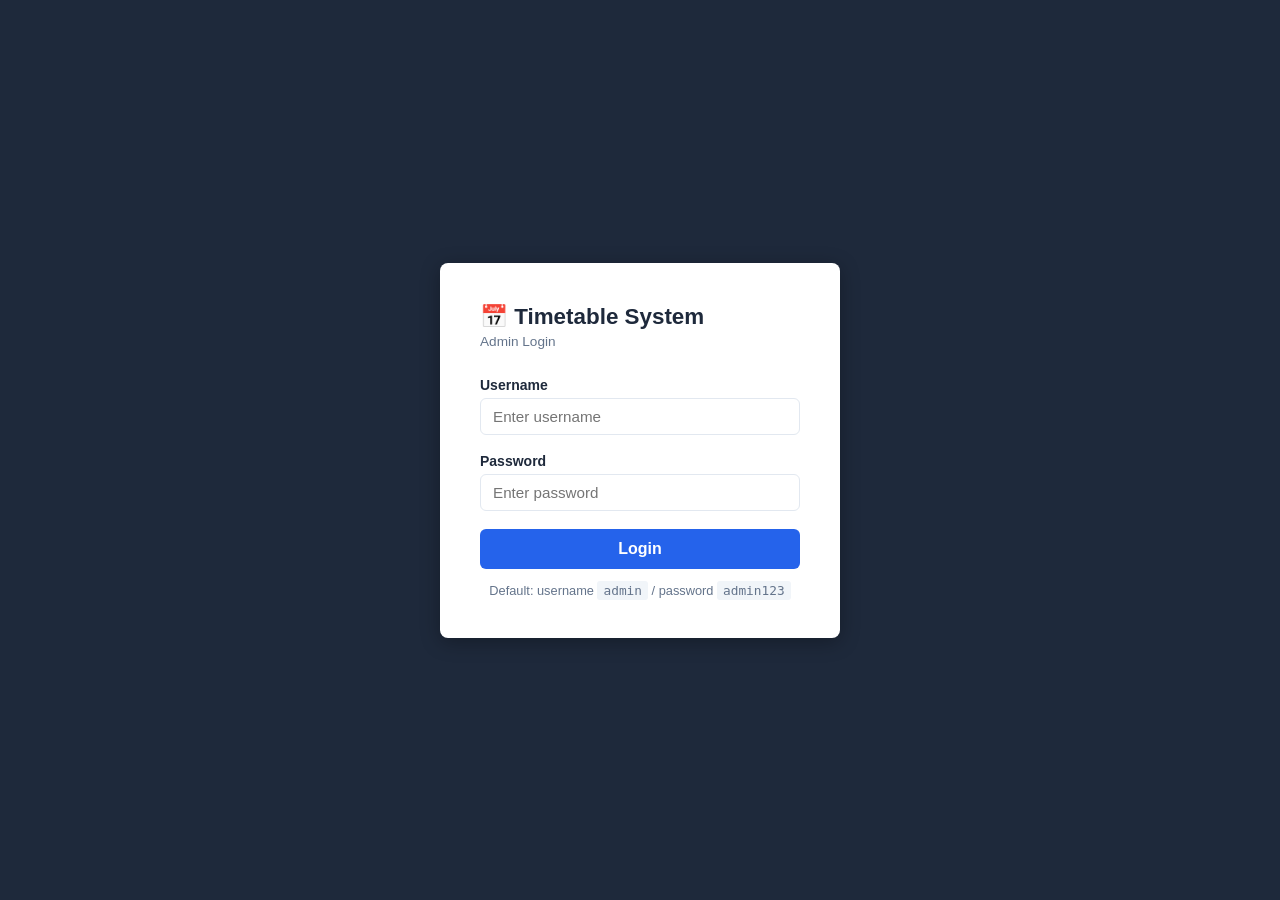
<file: frontend/index.html>
<!DOCTYPE html>
<html lang="en">
<head>
  <meta charset="UTF-8">
  <meta name="viewport" content="width=device-width, initial-scale=1.0">
  <title>Timetable System - Login</title>
  <link rel="stylesheet" href="style.css">
</head>
<body class="login-page">

  <div class="login-card">
    <h1>&#128197; Timetable System</h1>
    <p class="subtitle">Admin Login</p>

    <div id="errorMsg" class="error-msg">Invalid username or password.</div>

    <form id="loginForm" novalidate>
      <div class="form-group">
        <label for="username">Username</label>
        <input type="text" id="username" name="username" placeholder="Enter username" autocomplete="username" required>
      </div>
      <div class="form-group">
        <label for="password">Password</label>
        <input type="password" id="password" name="password" placeholder="Enter password" autocomplete="current-password" required>
      </div>
      <button type="submit" class="btn-login">Login</button>
    </form>

    <p class="login-hint">Default: username <span>admin</span> / password <span>admin123</span></p>
  </div>

  <script src="login.js"></script>
</body>
</html>
</file>
<file: frontend/style.css>
/* main stylesheet for smart timetable system */

*, *::before, *::after { box-sizing: border-box; margin: 0; padding: 0; }

:root {
  --primary:    #2563eb;
  --success:    #16a34a;
  --danger:     #dc2626;
  --warning:    #d97706;
  --sidebar-bg: #1e293b;
  --bg:         #f1f5f9;
  --card-bg:    #ffffff;
  --border:     #e2e8f0;
  --text:       #1e293b;
  --text-muted: #64748b;
  --radius:     6px;
}

body { font-family: 'Segoe UI', sans-serif; background: var(--bg); color: var(--text); }
a { color: inherit; text-decoration: none; }
ul { list-style: none; }
button { cursor: pointer; font-family: inherit; }

/* login page */
.login-page {
  min-height: 100vh;
  display: flex;
  align-items: center;
  justify-content: center;
  background: #1e293b;
}

.login-card {
  background: #fff;
  border-radius: 8px;
  padding: 40px;
  width: 100%;
  max-width: 400px;
  box-shadow: 0 4px 20px rgba(0,0,0,0.3);
}

.login-card h1 { font-size: 1.4rem; font-weight: 700; margin-bottom: 4px; }
.login-card .subtitle { font-size: 0.85rem; color: var(--text-muted); margin-bottom: 28px; }

.form-group { margin-bottom: 18px; }
.form-group label { display: block; font-size: 0.875rem; font-weight: 600; margin-bottom: 5px; }
.form-group input {
  width: 100%;
  padding: 9px 12px;
  border: 1px solid var(--border);
  border-radius: var(--radius);
  font-size: 0.95rem;
  outline: none;
}
.form-group input:focus { border-color: var(--primary); }

.btn-login {
  width: 100%;
  padding: 11px;
  background: var(--primary);
  color: #fff;
  border: none;
  border-radius: var(--radius);
  font-size: 1rem;
  font-weight: 600;
}
.btn-login:hover { background: #1d4ed8; }

.login-hint { margin-top: 14px; font-size: 0.8rem; color: var(--text-muted); text-align: center; }
.login-hint span { background: #f1f5f9; padding: 2px 6px; border-radius: 3px; font-family: monospace; }

.error-msg {
  display: none;
  background: #fef2f2;
  color: var(--danger);
  border: 1px solid #fecaca;
  border-radius: var(--radius);
  padding: 10px 12px;
  font-size: 0.875rem;
  margin-bottom: 14px;
}

/* dashboard layout */
.layout { display: flex; min-height: 100vh; }

.sidebar {
  width: 220px;
  background: var(--sidebar-bg);
  position: fixed;
  top: 0; left: 0; bottom: 0;
  display: flex;
  flex-direction: column;
  z-index: 100;
  overflow-y: auto;
}

.sidebar-brand {
  padding: 16px 18px;
  border-bottom: 1px solid rgba(255,255,255,.1);
  color: #f1f5f9;
  font-size: 1rem;
  font-weight: 700;
}

.sidebar-nav { padding: 10px 0; flex: 1; }

.nav-section {
  padding: 10px 16px 4px;
  font-size: 0.7rem;
  font-weight: 700;
  text-transform: uppercase;
  color: #475569;
  letter-spacing: 0.06em;
}

.nav-item {
  display: block;
  padding: 10px 18px;
  color: #cbd5e1;
  font-size: 0.9rem;
  border-left: 3px solid transparent;
}
.nav-item:hover { background: rgba(255,255,255,.05); color: #f1f5f9; }
.nav-item.active { background: rgba(37,99,235,.15); color: #93c5fd; border-left-color: #3b82f6; }

.sidebar-footer {
  padding: 14px 18px;
  border-top: 1px solid rgba(255,255,255,.1);
}
.btn-logout {
  color: #94a3b8;
  font-size: 0.875rem;
  background: none;
  border: none;
  padding: 0;
}
.btn-logout:hover { color: var(--danger); }

.main {
  margin-left: 220px;
  flex: 1;
  display: flex;
  flex-direction: column;
  min-height: 100vh;
}

.topbar {
  height: 58px;
  background: #fff;
  border-bottom: 1px solid var(--border);
  display: flex;
  align-items: center;
  justify-content: space-between;
  padding: 0 24px;
  position: sticky;
  top: 0;
  z-index: 50;
}
.topbar h2 { font-size: 1.05rem; font-weight: 600; }
.topbar-user { display: flex; align-items: center; gap: 8px; font-size: 0.875rem; color: var(--text-muted); }
.avatar {
  width: 32px; height: 32px;
  background: var(--primary);
  color: #fff;
  border-radius: 50%;
  display: flex;
  align-items: center;
  justify-content: center;
  font-weight: 700;
  font-size: 0.8rem;
}

.content { padding: 24px; flex: 1; }

/* stats grid on dashboard */
.stats-grid {
  display: grid;
  grid-template-columns: repeat(auto-fill, minmax(180px, 1fr));
  gap: 16px;
  margin-bottom: 24px;
}

.stat-card {
  background: #fff;
  border-radius: var(--radius);
  padding: 18px;
  border: 1px solid var(--border);
}
.stat-label { font-size: 0.8rem; color: var(--text-muted); margin-bottom: 4px; }
.stat-value { font-size: 1.7rem; font-weight: 700; color: var(--primary); }

/* sections */
.section { display: none; }
.section.active { display: block; }

.section-header {
  display: flex;
  align-items: center;
  justify-content: space-between;
  margin-bottom: 18px;
}
.section-header h3 { font-size: 1.05rem; font-weight: 600; }

/* buttons */
.btn {
  display: inline-flex;
  align-items: center;
  gap: 5px;
  padding: 7px 14px;
  border-radius: var(--radius);
  font-size: 0.875rem;
  font-weight: 600;
  border: none;
}
.btn-primary { background: var(--primary); color: #fff; }
.btn-primary:hover { background: #1d4ed8; }
.btn-success { background: var(--success); color: #fff; }
.btn-success:hover { background: #15803d; }
.btn-danger { background: var(--danger); color: #fff; }
.btn-danger:hover { background: #b91c1c; }
.btn-secondary { background: var(--border); color: var(--text); }
.btn-secondary:hover { background: #cbd5e1; }
.btn-lg { padding: 10px 20px; font-size: 0.95rem; }

/* card and table */
.card {
  background: #fff;
  border-radius: var(--radius);
  border: 1px solid var(--border);
  overflow: hidden;
}
.table-wrapper { overflow-x: auto; }

table { width: 100%; border-collapse: collapse; font-size: 0.875rem; }
thead { background: #f8fafc; }
th { padding: 11px 14px; text-align: left; font-weight: 600; color: var(--text-muted); font-size: 0.78rem; text-transform: uppercase; white-space: nowrap; }
td { padding: 11px 14px; border-top: 1px solid var(--border); vertical-align: middle; }
tr:hover td { background: #f8fafc; }

.badge {
  display: inline-block;
  padding: 2px 8px;
  border-radius: 4px;
  font-size: 0.75rem;
  font-weight: 600;
}
.badge-blue   { background: #dbeafe; color: #1d4ed8; }
.badge-green  { background: #dcfce7; color: #15803d; }
.badge-orange { background: #fef9c3; color: #a16207; }
.badge-sky    { background: #e0f2fe; color: #0369a1; }
.badge-purple { background: #f3e8ff; color: #7e22ce; }

/* modals */
.modal-overlay {
  position: fixed; inset: 0;
  background: rgba(0,0,0,0.4);
  z-index: 200;
  display: flex;
  align-items: center;
  justify-content: center;
  opacity: 0;
  pointer-events: none;
  transition: opacity .2s;
}
.modal-overlay.open { opacity: 1; pointer-events: all; }

.modal {
  background: #fff;
  border-radius: 8px;
  padding: 24px;
  width: 100%;
  max-width: 460px;
  max-height: 90vh;
  overflow-y: auto;
  box-shadow: 0 8px 32px rgba(0,0,0,0.2);
}

.modal-header {
  display: flex;
  align-items: center;
  justify-content: space-between;
  margin-bottom: 18px;
}
.modal-header h4 { font-size: 1rem; font-weight: 700; }
.modal-close {
  background: none;
  border: none;
  color: var(--text-muted);
  font-size: 1.3rem;
  line-height: 1;
}
.modal-close:hover { color: var(--danger); }

.modal-body .form-group { margin-bottom: 14px; }
.modal-body label { font-size: 0.85rem; font-weight: 600; display: block; margin-bottom: 4px; }
.modal-body input,
.modal-body select {
  width: 100%;
  padding: 8px 10px;
  border: 1px solid var(--border);
  border-radius: var(--radius);
  font-size: 0.9rem;
  outline: none;
}
.modal-body input:focus,
.modal-body select:focus { border-color: var(--primary); }

.modal-footer {
  display: flex;
  justify-content: flex-end;
  gap: 8px;
  margin-top: 18px;
  padding-top: 14px;
  border-top: 1px solid var(--border);
}

/* timetable */
.timetable-controls {
  display: flex;
  align-items: center;
  gap: 12px;
  flex-wrap: wrap;
  margin-bottom: 16px;
}
.tt-filter { display: flex; align-items: center; gap: 6px; font-size: 0.875rem; }
.tt-filter select {
  padding: 5px 8px;
  border: 1px solid var(--border);
  border-radius: var(--radius);
  font-size: 0.875rem;
  outline: none;
}

.timetable-wrapper { overflow-x: auto; }

.timetable {
  border-collapse: collapse;
  min-width: 650px;
  width: 100%;
  font-size: 0.82rem;
}
.timetable th, .timetable td {
  border: 1px solid var(--border);
  padding: 0;
  text-align: center;
  min-width: 95px;
}
.timetable thead th {
  background: var(--sidebar-bg);
  color: #f1f5f9;
  padding: 9px 8px;
  font-size: 0.78rem;
  text-transform: uppercase;
  font-weight: 600;
}
.timetable tbody th {
  background: #f8fafc;
  color: var(--text);
  font-weight: 600;
  padding: 8px 10px;
  min-width: 75px;
  text-align: left;
}

.tt-cell {
  padding: 6px;
  min-height: 60px;
  display: flex;
  flex-direction: column;
  align-items: center;
  justify-content: center;
  gap: 2px;
}
.tt-cell .tt-subject { font-weight: 700; font-size: 0.8rem; }
.tt-cell .tt-teacher { color: var(--text-muted); font-size: 0.72rem; }
.tt-cell .tt-room    { font-size: 0.7rem; padding: 1px 5px; border-radius: 3px; background: var(--border); }
.tt-cell .tt-batch   { font-size: 0.68rem; color: var(--text-muted); }

.tt-cell-empty { background: #fafafa; }

/* different colors for different subjects */
.color-0 { background: #eff6ff; border-left: 3px solid #2563eb; }
.color-1 { background: #f0fdf4; border-left: 3px solid #16a34a; }
.color-2 { background: #fffbeb; border-left: 3px solid #d97706; }
.color-3 { background: #fdf4ff; border-left: 3px solid #9333ea; }
.color-4 { background: #f0f9ff; border-left: 3px solid #0284c7; }

/* generate section */
.generate-card {
  background: #1e293b;
  border-radius: var(--radius);
  padding: 28px;
  color: #f1f5f9;
  margin-bottom: 20px;
}
.generate-card h3 { font-size: 1.1rem; margin-bottom: 8px; }
.generate-card p { color: #94a3b8; font-size: 0.9rem; margin-bottom: 18px; }

.progress-bar-wrap { height: 5px; background: rgba(255,255,255,.15); border-radius: 3px; overflow: hidden; margin-top: 14px; display: none; }
.progress-bar { height: 100%; background: #3b82f6; border-radius: 3px; width: 0; transition: width .4s; }

.conflict-check {
  background: #fff;
  border-radius: var(--radius);
  border: 1px solid var(--border);
  padding: 18px;
  margin-bottom: 16px;
}
.conflict-check h4 { font-size: 0.95rem; font-weight: 600; margin-bottom: 10px; }
.check-item {
  display: flex;
  align-items: center;
  gap: 8px;
  padding: 5px 0;
  font-size: 0.875rem;
  border-bottom: 1px solid var(--border);
}
.check-item:last-child { border-bottom: none; }
.check-ok  { color: var(--success); }
.check-fail { color: var(--danger); }

/* misc */
.empty-state { padding: 40px 20px; text-align: center; color: var(--text-muted); }
.empty-state p { font-size: 0.9rem; }

.toast {
  position: fixed;
  bottom: 20px; right: 20px;
  background: #1e293b;
  color: #f1f5f9;
  padding: 10px 18px;
  border-radius: var(--radius);
  font-size: 0.875rem;
  z-index: 500;
  opacity: 0;
  transition: opacity .3s;
  max-width: 300px;
}
.toast.show { opacity: 1; }
.toast.success { border-left: 3px solid var(--success); }
.toast.error   { border-left: 3px solid var(--danger); }
.toast.info    { border-left: 3px solid #3b82f6; }

@media (max-width: 768px) {
  .sidebar { transform: translateX(-100%); }
  .sidebar.open { transform: translateX(0); }
  .main { margin-left: 0; }
}
</file>
